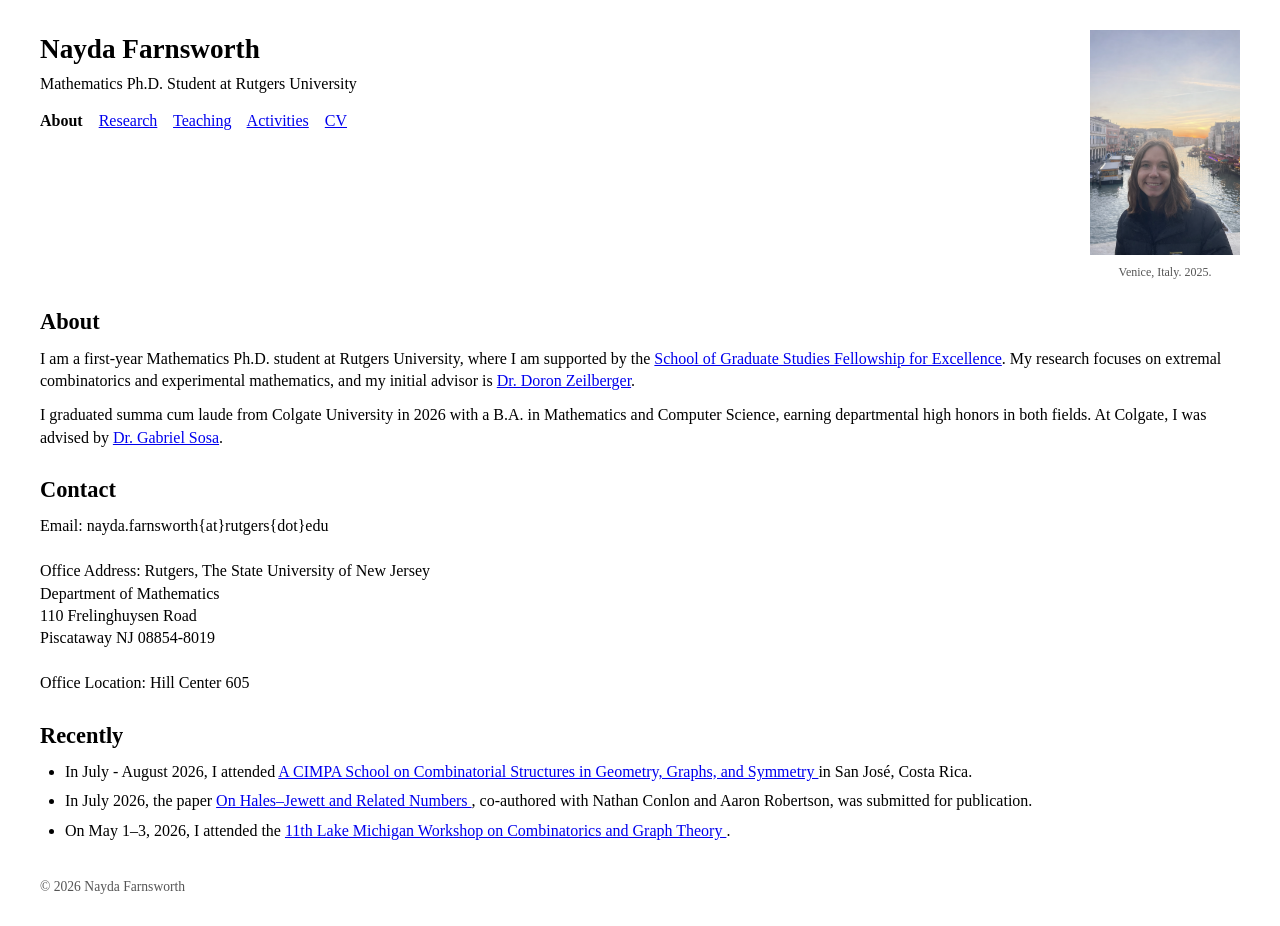
<file: index.html>
<!doctype html>
<html lang="en">
<head>
  <meta charset="utf-8">
  <title>Nayda Farnsworth</title>
  <meta name="viewport" content="width=device-width, initial-scale=1">

  <link rel="stylesheet" href="style.css">
</head>

<body>

<header class="hero">
  <div class="hero-text">
    <h1>Nayda Farnsworth</h1>

    <p class="subtitle">
      Mathematics Ph.D. Student at Rutgers University
    </p>

    <nav>
      <a href="index.html" class="active">About</a>
      <a href="papers.html">Research</a>
      <a href="teaching-service.html">Teaching</a>
      <a href="workshops.html">Activities</a>
      <a href="cv.html">CV</a>
    </nav>
  </div>

  <div class="hero-photo-wrap">
    <img
      class="hero-photo"
      src="website_photo.png"
      alt="Nayda Farnsworth in Venice"
    >
    <div class="photo-caption">
      Venice, Italy. 2025.
    </div>
  </div>
</header>

<main>

  <section>
    <h2>About</h2>

<p>
  I am a first-year Mathematics Ph.D. student at Rutgers University, where I am
  supported by the
  <a href="https://grad.rutgers.edu/professional-development/grad-careercraft/sgs-fellowship-excellence">
    School of Graduate Studies Fellowship for Excellence</a>.
  My research focuses on extremal combinatorics and experimental mathematics,
  and my initial advisor is
  <a href="https://sites.math.rutgers.edu/~zeilberg/">Dr. Doron Zeilberger</a>.
</p>

<p>
  I graduated summa cum laude from Colgate University in 2026 with a B.A. in
  Mathematics and Computer Science, earning departmental high honors in both
  fields. At Colgate, I was advised by
  <a href="https://www.lathisms.org/calendar-2020/gabriel-sosa">Dr. Gabriel Sosa</a>.
</p>
  </section>

  <section>
    <h2>Contact</h2>

Email: nayda.farnsworth{at}rutgers{dot}edu<br>
<br>
Office Address: Rutgers, The State University of New Jersey<br>
Department of Mathematics<br>
110 Frelinghuysen Road<br>
Piscataway NJ 08854-8019<br>
<br>
Office Location: Hill Center 605

  <section>
    <h2>Recently</h2>

    <ul>
      <li>
        In July - August 2026, I attended
        <a href="https://escuela.cimpa.ucr.ac.cr/index.php/es/">
          A CIMPA School on Combinatorial Structures in Geometry, Graphs, and Symmetry
        </a>
        in San José, Costa Rica.
      </li>

      <li>
        In July 2026, the paper
        <a
          href="https://arxiv.org/abs/2607.18111"
          target="_blank"
          rel="noopener noreferrer"
        >
          On Hales–Jewett and Related Numbers
        </a>,
        co-authored with Nathan Conlon and Aaron Robertson, was submitted for publication.
      </li>

      <li>
        On May 1–3, 2026, I attended the
        <a href="https://sites.nd.edu/lmcgt/">
          11th Lake Michigan Workshop on Combinatorics and Graph Theory
        </a>.
      </li>

   
  </section>

</main>

<footer>
  © 2026 Nayda Farnsworth
</footer>

</body>
</html>
</file>
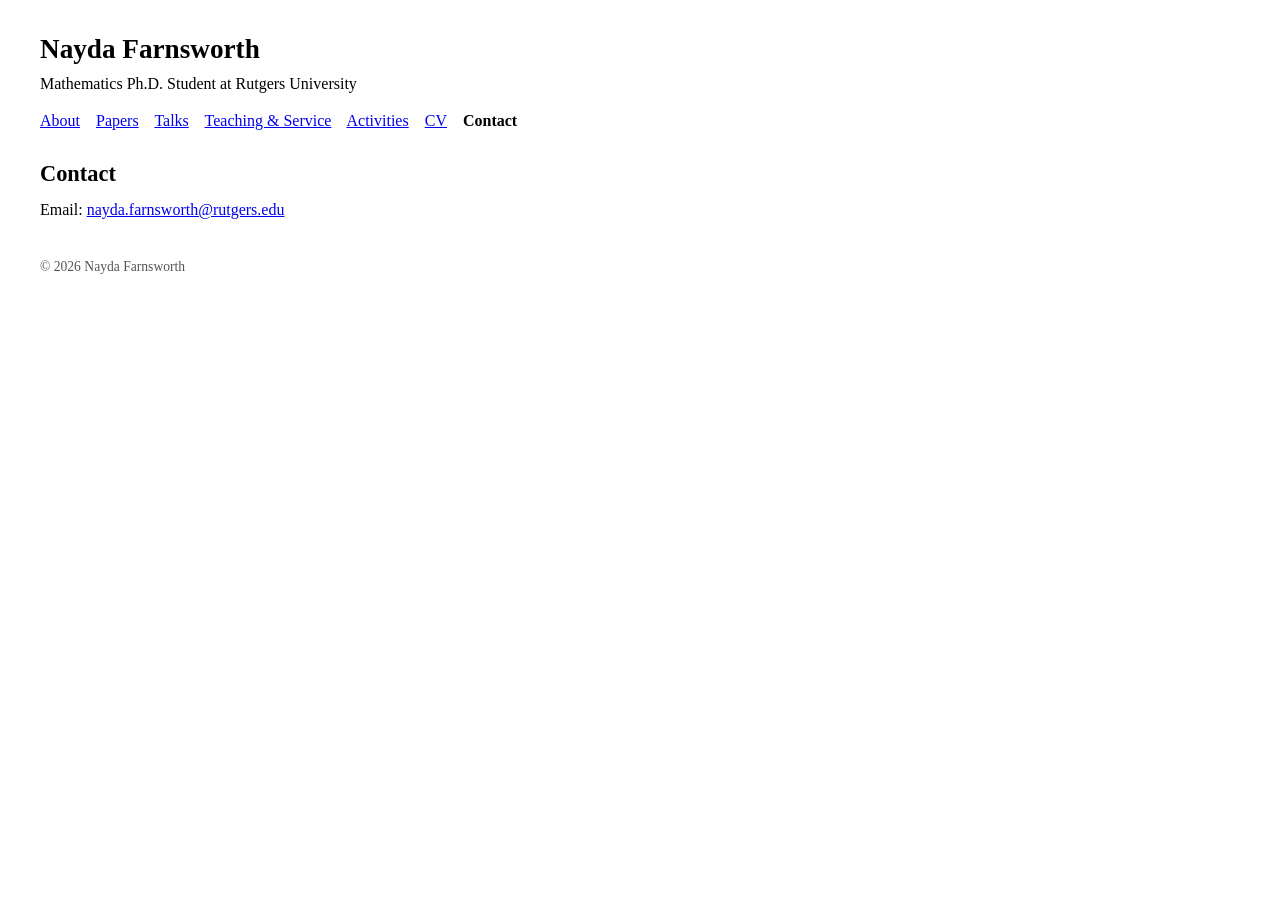
<file: contact.html>
<!doctype html>
<html lang="en">
<head>
  <meta charset="utf-8">
  <title>Contact | Nayda Farnsworth</title>
  <meta name="viewport" content="width=device-width, initial-scale=1">

  <link rel="stylesheet" href="style.css">
</head>

<body>

<header class="hero">
  <div class="hero-text">
    <h1>Nayda Farnsworth</h1>
    <p class="subtitle">
    Mathematics Ph.D. Student at Rutgers University
    </p>

    <nav>
      <a href="index.html">About</a>
      <a href="papers.html">Papers</a>
      <a href="talks.html">Talks</a>
      <a href="teaching-service.html">Teaching &amp; Service</a>
      <a href="workshops.html">Activities</a>
      <a href="cv.html">CV</a>
      <a href="contact.html" class="active">Contact</a>
    </nav>

</header>

<main>

  <section>
    <h2>Contact</h2>

    <p>
      Email:
      <a href="mailto:nayda.farnsworth@rutgers.edu">nayda.farnsworth@rutgers.edu</a>
    </p>
    
  </section>

</main>

<footer>
  © 2026 Nayda Farnsworth
</footer>

</body>
</html>
</file>
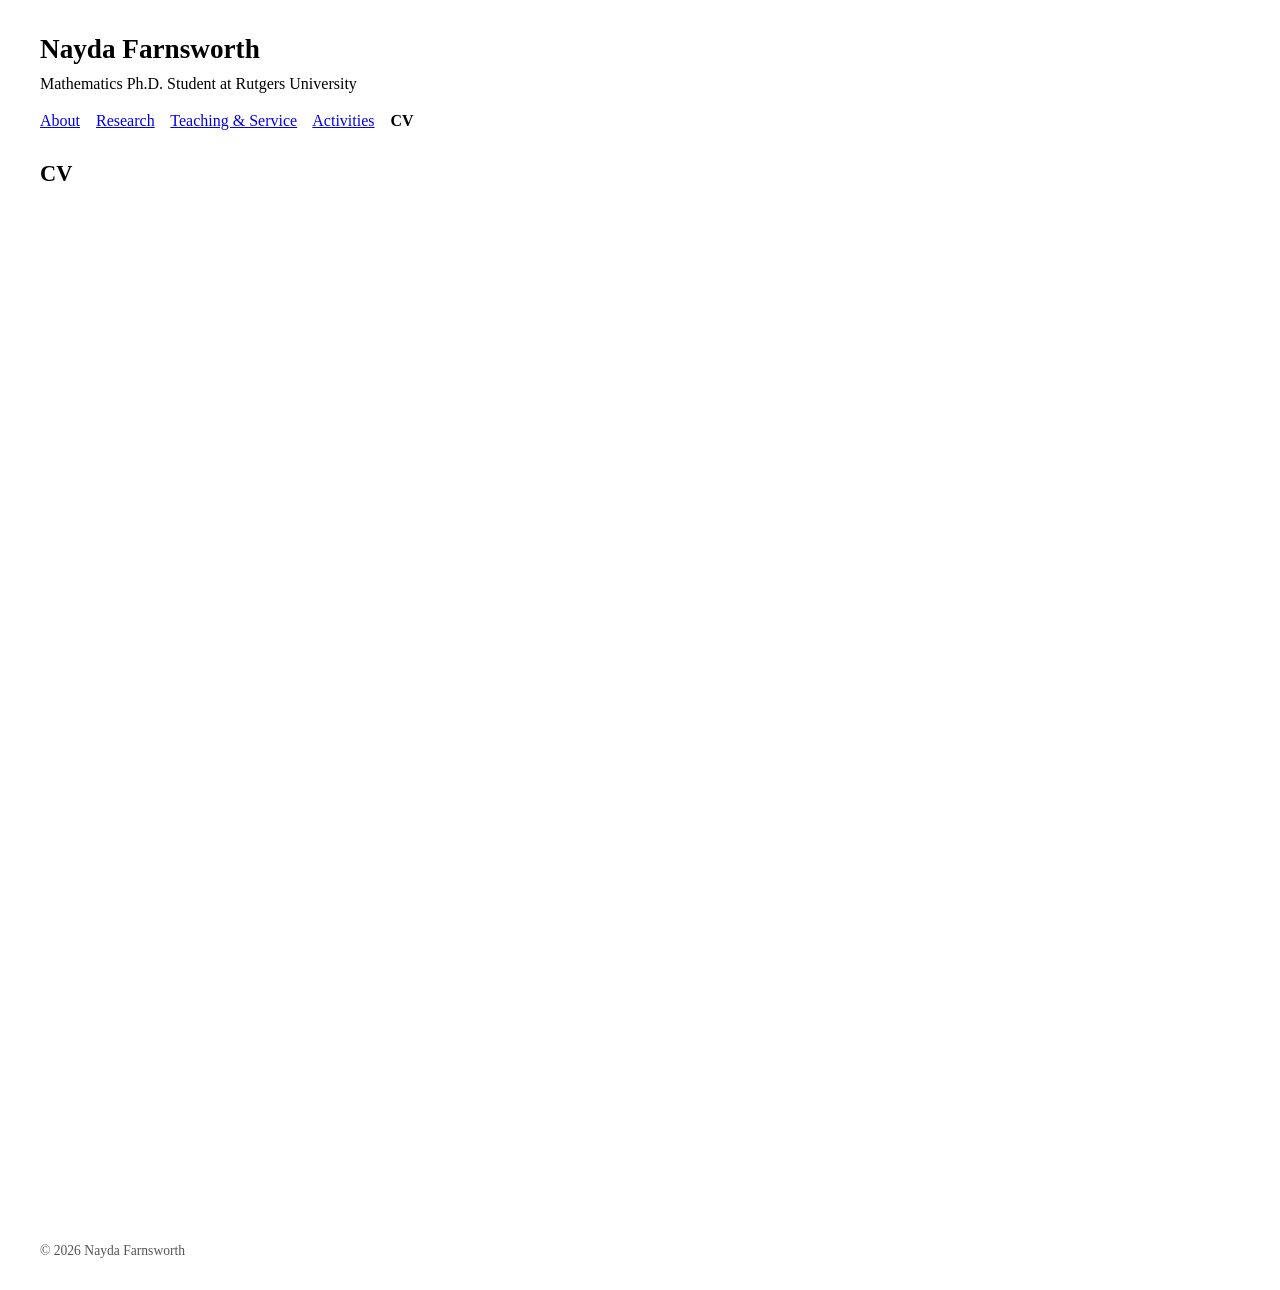
<file: cv.html>
<!doctype html>
<html lang="en">
<head>
  <meta charset="utf-8">
  <title>CV | Nayda Farnsworth</title>
  <meta name="viewport" content="width=device-width, initial-scale=1">

  <link rel="stylesheet" href="style.css">
</head>

<body>

<header class="hero">
  <div class="hero-text">
    <h1>Nayda Farnsworth</h1>
    <p class="subtitle">
       Mathematics Ph.D. Student at Rutgers University
    </p>

    <nav>
      <a href="index.html">About</a>
      <a href="papers.html">Research</a>
      <a href="teaching-service.html">Teaching &amp; Service</a>
      <a href="workshops.html">Activities</a>
      <a href="cv.html" class="active">CV</a>
    </nav>
</header>

<main>

  <section>
    <h2>CV</h2>

    <iframe
      src="Farnsworth CV.pdf"
      width="100%"
      height="1000"
      style="border: none;"
      title="Nayda Farnsworth CV">
    </iframe>
  </section>

</main>

<footer>
  © 2026 Nayda Farnsworth
</footer>

</body>
</html>
</file>
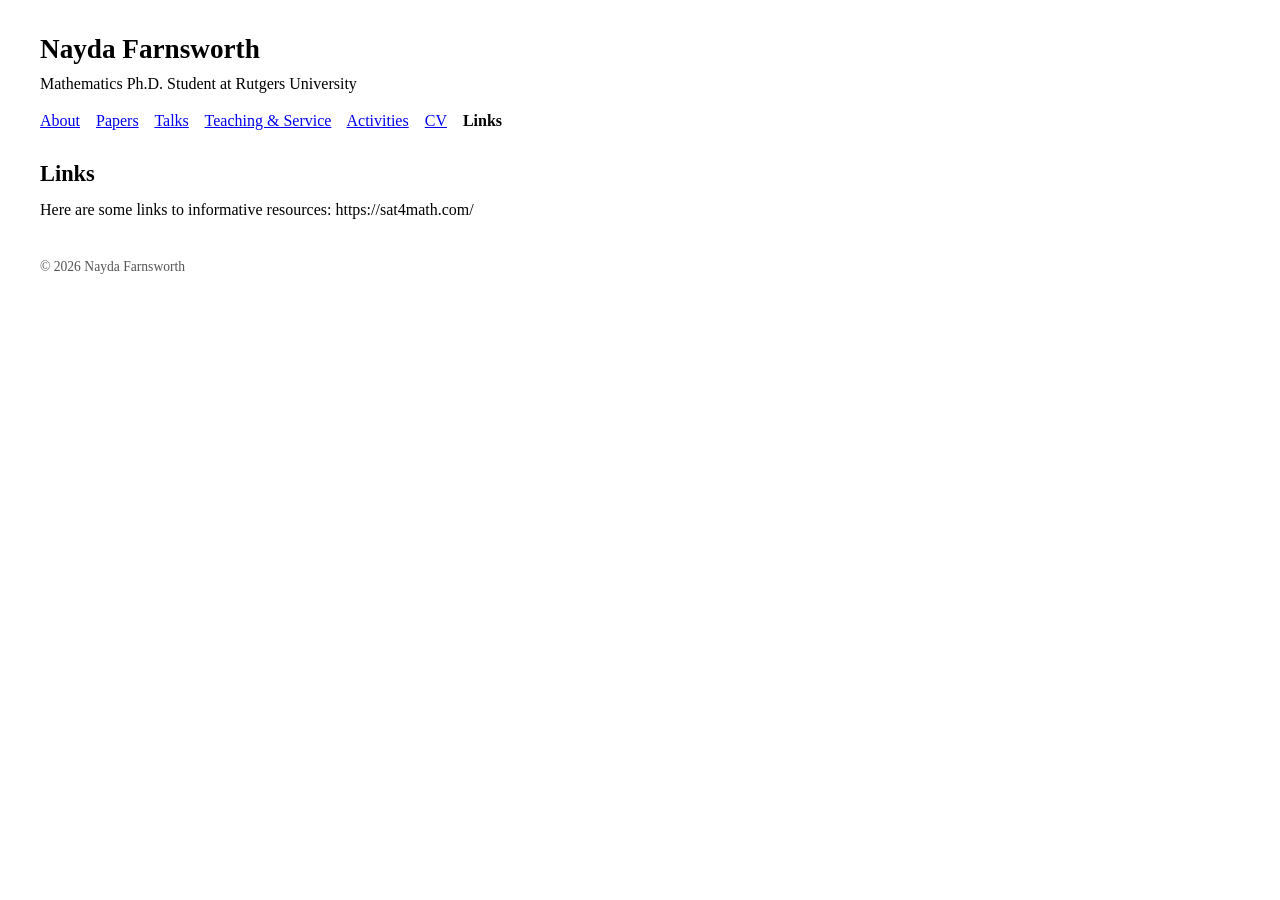
<file: links.html>
<!doctype html>
<html lang="en">
<head>
  <meta charset="utf-8">
  <title>Contact | Nayda Farnsworth</title>
  <meta name="viewport" content="width=device-width, initial-scale=1">

  <link rel="stylesheet" href="style.css">
</head>

<body>

<header class="hero">
  <div class="hero-text">
    <h1>Nayda Farnsworth</h1>
    <p class="subtitle">
    Mathematics Ph.D. Student at Rutgers University
    </p>

    <nav>
      <a href="index.html">About</a>
      <a href="papers.html">Papers</a>
      <a href="talks.html">Talks</a>
      <a href="teaching-service.html">Teaching &amp; Service</a>
      <a href="workshops.html">Activities</a>
      <a href="cv.html">CV</a>
      <a href="links.html" class="active">Links</a>
    </nav>

</header>

<main>

  <section>
    <h2>Links</h2>

    <p>
     Here are some links to informative resources: 


     https://sat4math.com/
    
    </p>
    
  </section>

</main>

<footer>
  © 2026 Nayda Farnsworth
</footer>

</body>
</html>
</file>
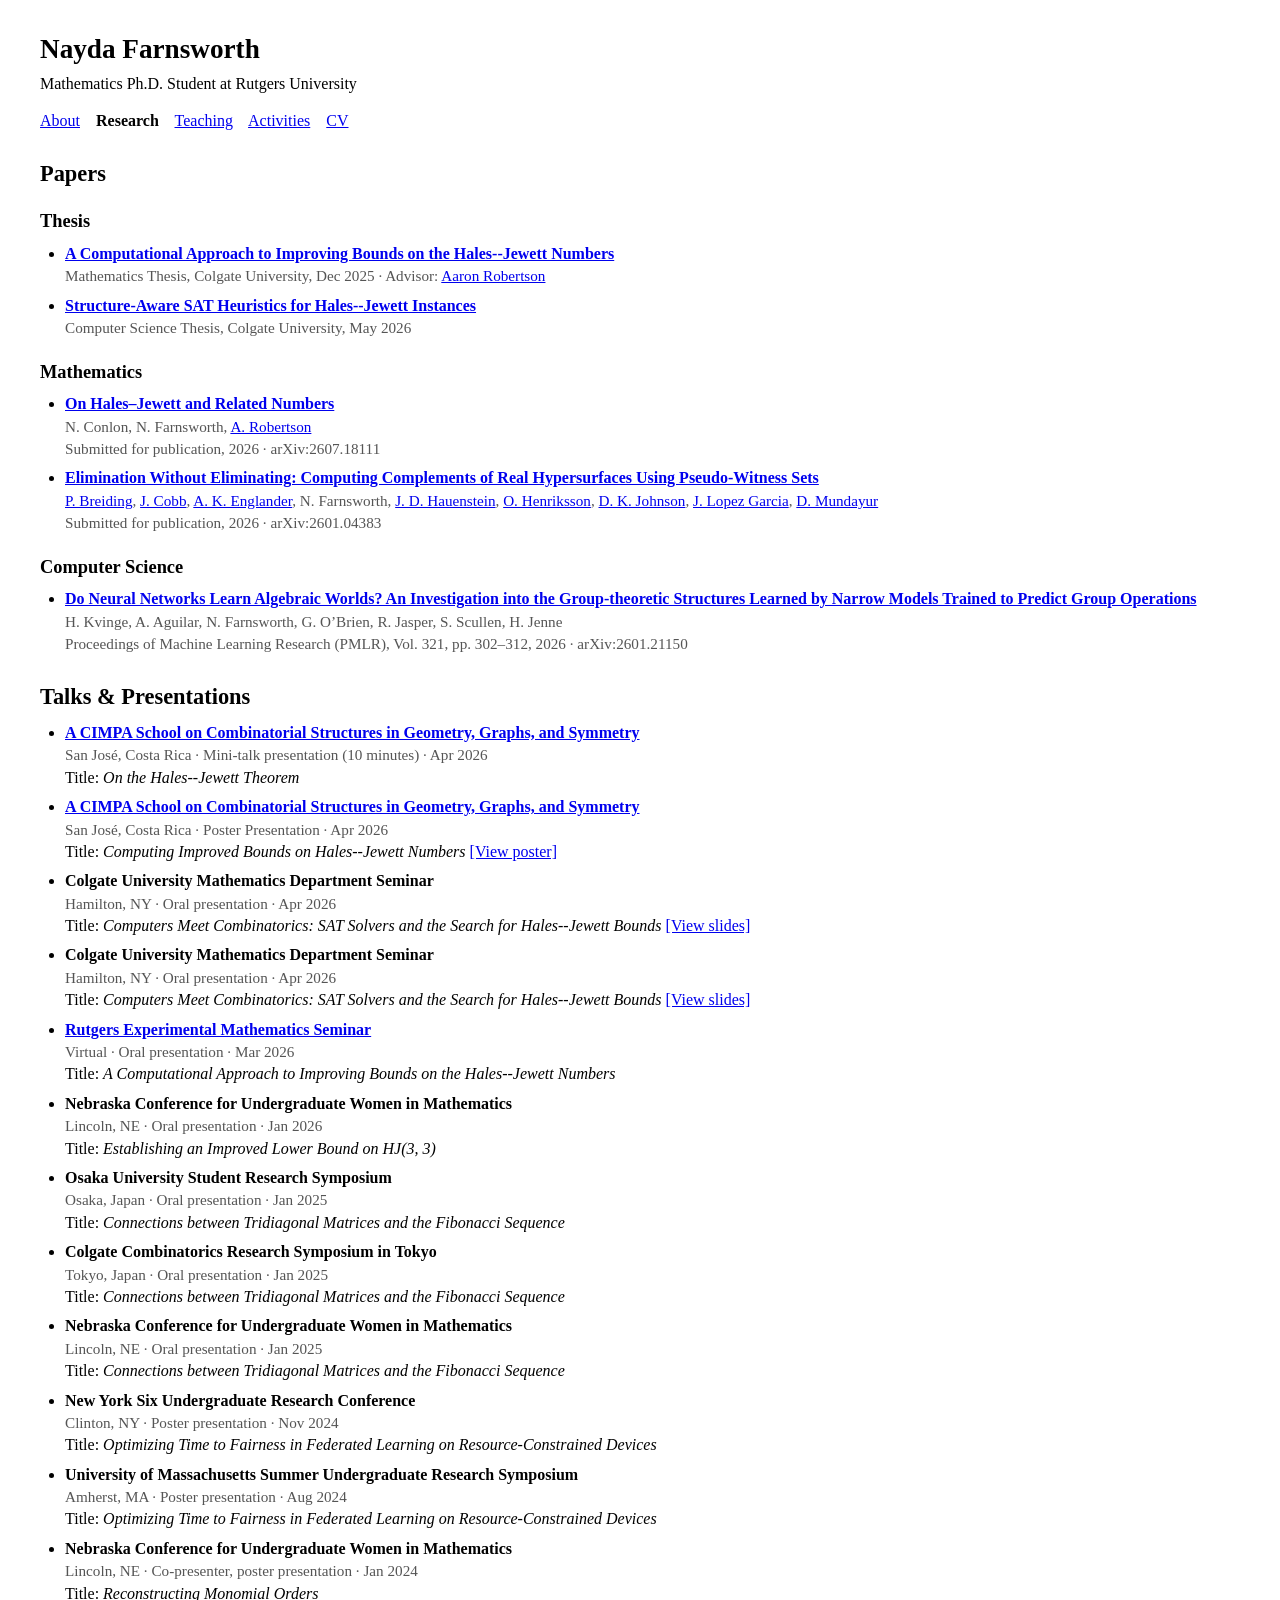
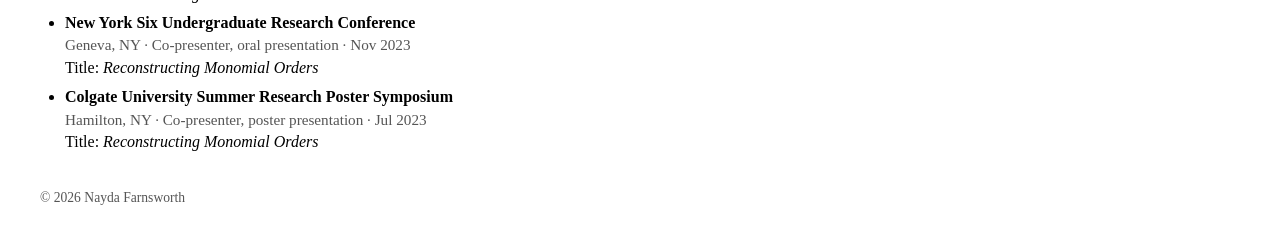
<file: papers.html>
<!doctype html>
<html lang="en">
<head>
  <meta charset="utf-8">
  <title>Research | Nayda Farnsworth</title>
  <meta name="viewport" content="width=device-width, initial-scale=1">
 
  <link rel="stylesheet" href="style.css"> 
</head>

<body>

<header class="hero">
  <div class="hero-text">
    <h1>Nayda Farnsworth</h1>
    <p class="subtitle">
    Mathematics Ph.D. Student at Rutgers University
    </p>

    <nav>
      <a href="index.html">About</a>
      <a href="papers.html" class="active">Research</a>
      <a href="teaching-service.html">Teaching</a>
      <a href="workshops.html">Activities</a>
      <a href="cv.html">CV</a>
    </nav>

</header>

<main>

  <section>
    <h2>Papers</h2>

    <h3>Thesis</h3>
    <ul>
      <li>
   
<span class="item-title">
  <a href="Farnsworth%20Math%20Thesis.pdf">
    A Computational Approach to Improving Bounds on the Hales--Jewett Numbers
  </a>
</span><br>
<span class="meta">
  Mathematics Thesis, Colgate University, Dec 2025 ·
  Advisor: <a href="https://math.colgate.edu/~aaron/#home" target="_blank" rel="noopener">Aaron Robertson</a>
</span>
</li>


       <li>
        <span class="item-title">
          <a href="Farnsworth%20Computer%20Science%20Thesis.pdf"> 
            Structure-Aware SAT Heuristics for Hales--Jewett Instances
          </a>
        </span><br>
        <span class="meta">Computer Science Thesis, Colgate University, May 2026</span>
      </li>
    </ul>

    <h3>Mathematics</h3>
<ul>
<li>
  <span class="item-title">
    <a href="https://arxiv.org/abs/2607.18111" target="_blank" rel="noopener noreferrer">
      On Hales–Jewett and Related Numbers
    </a>
  </span>
  <br>
  <span class="meta">
    N. Conlon, N. Farnsworth,
    <a href="https://math.colgate.edu/~aaron/#home" target="_blank" rel="noopener noreferrer">A. Robertson</a>
  </span>
  <br>
  <span class="meta">
    Submitted for publication, 2026 · arXiv:2607.18111
  </span>
</li>


<li>
  <span class="item-title">
    <a href="https://arxiv.org/abs/2601.04383" target="_blank" rel="noopener noreferrer">
      Elimination Without Eliminating: Computing Complements of Real Hypersurfaces Using Pseudo-Witness Sets
    </a>
  </span>
  <br>
  <span class="meta">
    <a href="https://pbrdng.github.io/" target="_blank" rel="noopener noreferrer">P. Breiding</a>,
    <a href="https://johndcobb.github.io/" target="_blank" rel="noopener noreferrer">J. Cobb</a>,
    <a href="https://sites.google.com/view/avivaenglander/home" target="_blank" rel="noopener noreferrer">A. K. Englander</a>,
    N. Farnsworth,
    <a href="https://academicweb.nd.edu/~jhauenst/" target="_blank" rel="noopener noreferrer">J. D. Hauenstein</a>,
    <a href="https://oskarhenriksson.io/" target="_blank" rel="noopener noreferrer">O. Henriksson</a>,
    <a href="https://sites.google.com/view/davidkjohnson/home" target="_blank" rel="noopener noreferrer">D. K. Johnson</a>,
    <a href="https://jordylopez27.github.io/" target="_blank" rel="noopener noreferrer">J. Lopez Garcia</a>,
    <a href="https://sites.google.com/view/deepakmundayur" target="_blank" rel="noopener noreferrer">D. Mundayur</a>
  </span>
  <br>
  <span class="meta">
    Submitted for publication, 2026 · arXiv:2601.04383
  </span>
</li>

</ul>

    <h3>Computer Science</h3>

    <ul>
  <li>
    <span class="item-title">
      <a href="https://arxiv.org/pdf/2601.21150" target="_blank" rel="noopener">
        Do Neural Networks Learn Algebraic Worlds? An Investigation into the Group-theoretic Structures Learned by Narrow Models Trained to Predict Group Operations
      </a>
    </span><br>
    <span class="meta">
      H. Kvinge, A. Aguilar, N. Farnsworth, G. O’Brien,
      R. Jasper, S. Scullen, H. Jenne
    </span><br>
    <span class="meta">
      Proceedings of Machine Learning Research (PMLR),
      Vol. 321, pp. 302–312, 2026 · arXiv:2601.21150
    </span>
  </li>
</ul>

    <section>
    <h2>Talks &amp; Presentations</h2>

    <ul>

    <li>
  <span class="item-title">
    <a href="https://www.cimpa.info/en/ecoles/combinatorial-structures-geometry-graphs-and-symmetry" target="_blank" rel="noopener noreferrer">
      A CIMPA School on Combinatorial Structures in Geometry, Graphs, and Symmetry
    </a>
  </span><br>
  <span class="meta">San José, Costa Rica · Mini-talk presentation (10 minutes) · Apr 2026</span><br>
  Title: <em>On the Hales--Jewett Theorem</em>
</li>

<li>
  <span class="item-title">
    <a href="https://www.cimpa.info/en/ecoles/combinatorial-structures-geometry-graphs-and-symmetry" target="_blank" rel="noopener noreferrer">
      A CIMPA School on Combinatorial Structures in Geometry, Graphs, and Symmetry
    </a>
  </span><br>
  <span class="meta">San José, Costa Rica · Poster Presentation · Apr 2026</span><br>
  Title: <em>Computing Improved Bounds on Hales--Jewett Numbers</em>
  <a href="cimpaposter.pdf" target="_blank" rel="noopener">[View poster]</a>
</li>

       <li>
        <span class="item-title">Colgate University Mathematics Department Seminar</span><br>
        <span class="meta">Hamilton, NY · Oral presentation · Apr 2026</span><br>
        Title: <em>Computers Meet Combinatorics: SAT Solvers and the Search for Hales--Jewett Bounds</em>
        <a href="Farnsworth%20Math%20Seminar%20Talk.pdf" target="_blank" rel="noopener">[View slides]</a>
      </li> 
      
      <li>
        <span class="item-title">Colgate University Mathematics Department Seminar</span><br>
        <span class="meta">Hamilton, NY · Oral presentation · Apr 2026</span><br>
        Title: <em>Computers Meet Combinatorics: SAT Solvers and the Search for Hales--Jewett Bounds</em>
        <a href="Farnsworth%20Math%20Seminar%20Talk.pdf" target="_blank" rel="noopener">[View slides]</a>
      </li>

      <li>
        <span class="item-title">
          <a href="https://sites.math.rutgers.edu/~zeilberg/expmath/" target="_blank" rel="noopener">
            Rutgers Experimental Mathematics Seminar
          </a>
        </span><br>
        <span class="meta">Virtual · Oral presentation · Mar 2026</span><br>
        Title: <em>A Computational Approach to Improving Bounds on the Hales--Jewett Numbers</em>
      </li>

      <li>
        <span class="item-title">Nebraska Conference for Undergraduate Women in Mathematics</span><br>
        <span class="meta">Lincoln, NE · Oral presentation · Jan 2026</span><br>
        Title: <em>Establishing an Improved Lower Bound on HJ(3, 3)</em>
      </li>

      <li>
        <span class="item-title">Osaka University Student Research Symposium</span><br>
        <span class="meta">Osaka, Japan · Oral presentation · Jan 2025</span><br>
        Title: <em>Connections between Tridiagonal Matrices and the Fibonacci Sequence</em>
      </li>

      <li>
        <span class="item-title">Colgate Combinatorics Research Symposium in Tokyo</span><br>
        <span class="meta">Tokyo, Japan · Oral presentation · Jan 2025</span><br>
        Title: <em>Connections between Tridiagonal Matrices and the Fibonacci Sequence</em>
      </li>

      <li>
        <span class="item-title">Nebraska Conference for Undergraduate Women in Mathematics</span><br>
        <span class="meta">Lincoln, NE · Oral presentation · Jan 2025</span><br>
        Title: <em>Connections between Tridiagonal Matrices and the Fibonacci Sequence</em>
      </li>

      <li>
        <span class="item-title">New York Six Undergraduate Research Conference</span><br>
        <span class="meta">Clinton, NY · Poster presentation · Nov 2024</span><br>
        Title: <em>Optimizing Time to Fairness in Federated Learning on Resource-Constrained Devices</em>
      </li>

      <li>
        <span class="item-title">University of Massachusetts Summer Undergraduate Research Symposium</span><br>
        <span class="meta">Amherst, MA · Poster presentation · Aug 2024</span><br>
        Title: <em>Optimizing Time to Fairness in Federated Learning on Resource-Constrained Devices</em>
      </li>

      <li>
        <span class="item-title">Nebraska Conference for Undergraduate Women in Mathematics</span><br>
        <span class="meta">Lincoln, NE · Co-presenter, poster presentation · Jan 2024</span><br>
        Title: <em>Reconstructing Monomial Orders</em>
      </li>

      <li>
        <span class="item-title">New York Six Undergraduate Research Conference</span><br>
        <span class="meta">Geneva, NY · Co-presenter, oral presentation · Nov 2023</span><br>
        Title: <em>Reconstructing Monomial Orders</em>
      </li>

      <li>
        <span class="item-title">Colgate University Summer Research Poster Symposium</span><br>
        <span class="meta">Hamilton, NY · Co-presenter, poster presentation · Jul 2023</span><br>
        Title: <em>Reconstructing Monomial Orders</em>
      </li>
    </ul>
  </section>



</main>

<footer>
  © 2026 Nayda Farnsworth
</footer>

</body>
</html>
</file>
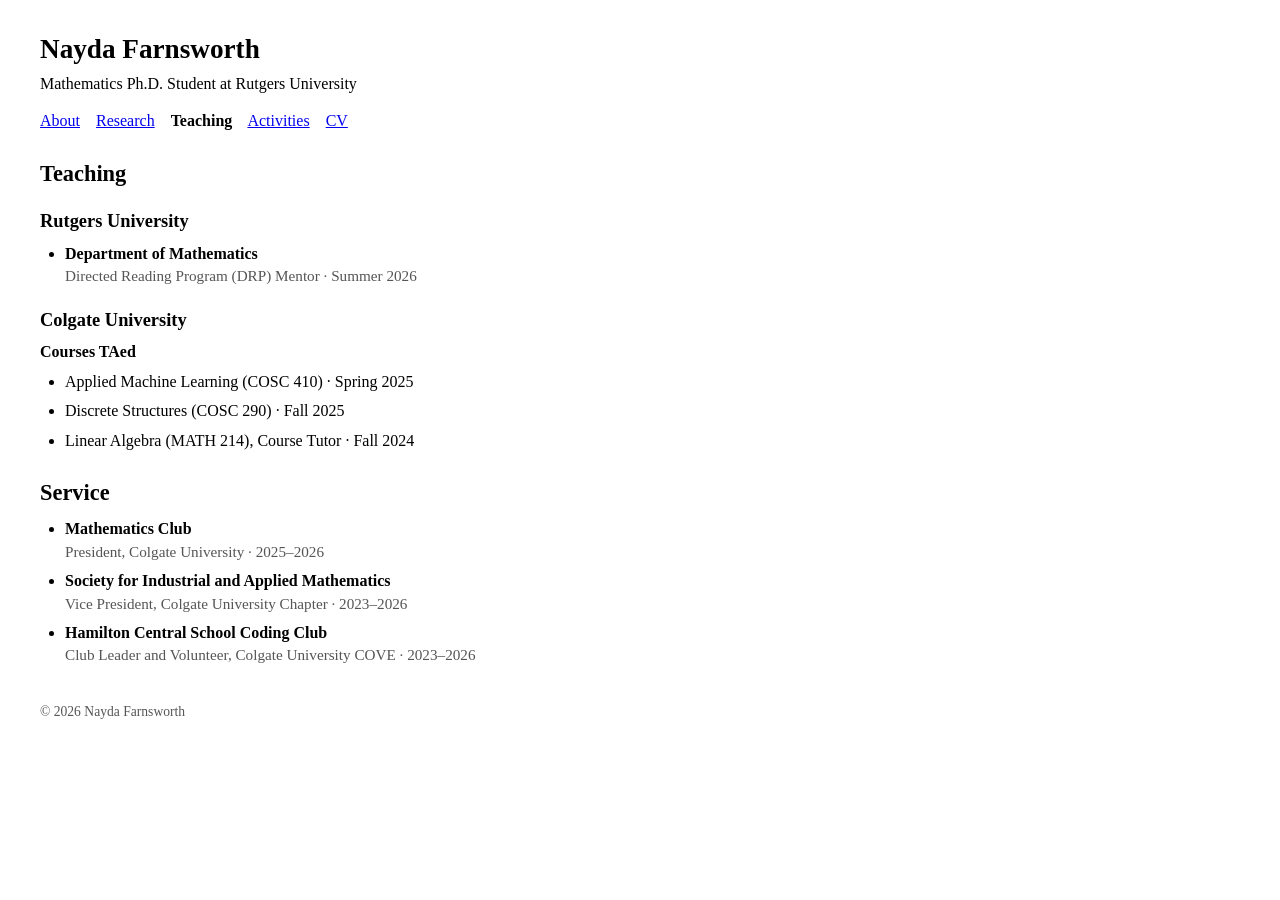
<file: teaching-service.html>
<!doctype html>
<html lang="en">
<head>
  <meta charset="utf-8">
  <title>Teaching &amp; Service | Nayda Farnsworth</title>
  <meta name="viewport" content="width=device-width, initial-scale=1">

  <link rel="stylesheet" href="style.css">
</head>

<body>

<header class="hero">
  <div class="hero-text">
    <h1>Nayda Farnsworth</h1>
    <p class="subtitle">
    Mathematics Ph.D. Student at Rutgers University
    </p>

      <nav>
      <a href="index.html">About</a>
      <a href="papers.html">Research</a>
      <a href="teaching-service.html" class="active">Teaching</a>
      <a href="workshops.html">Activities</a>
      <a href="cv.html">CV</a>
    </nav>

</header>

<main>

<section>
<h2>Teaching</h2>

<h3>Rutgers University</h3>

<ul>
  <li>
    <span class="item-title">Department of Mathematics</span><br>
    <span class="meta">Directed Reading Program (DRP) Mentor · Summer 2026</span>
  </li>
</ul>

<section>
  <h3>Colgate University</h3>

  <div class="item">
    <span class="item-title">Courses TAed</span>
    <ul>
      <li>Applied Machine Learning (COSC 410) · Spring 2025</li>
      <li>Discrete Structures (COSC 290) · Fall 2025</li>
      <li>Linear Algebra (MATH 214), Course Tutor · Fall 2024</li>
    </ul>
  </div>
</section>
    <h2>Service</h2>

    <ul>
      <li>
        <span class="item-title">Mathematics Club</span><br>
        <span class="meta">President, Colgate University · 2025–2026</span>
      </li>

      <li>
        <span class="item-title">Society for Industrial and Applied Mathematics</span><br>
        <span class="meta">Vice President, Colgate University Chapter · 2023–2026</span>
      </li>

      <li>
        <span class="item-title">Hamilton Central School Coding Club</span><br>
        <span class="meta">Club Leader and Volunteer, Colgate University COVE · 2023–2026</span>
      </li>
    </ul>
  </section>

</main>

<footer>
  © 2026 Nayda Farnsworth
</footer>

</body>
</html>
</file>
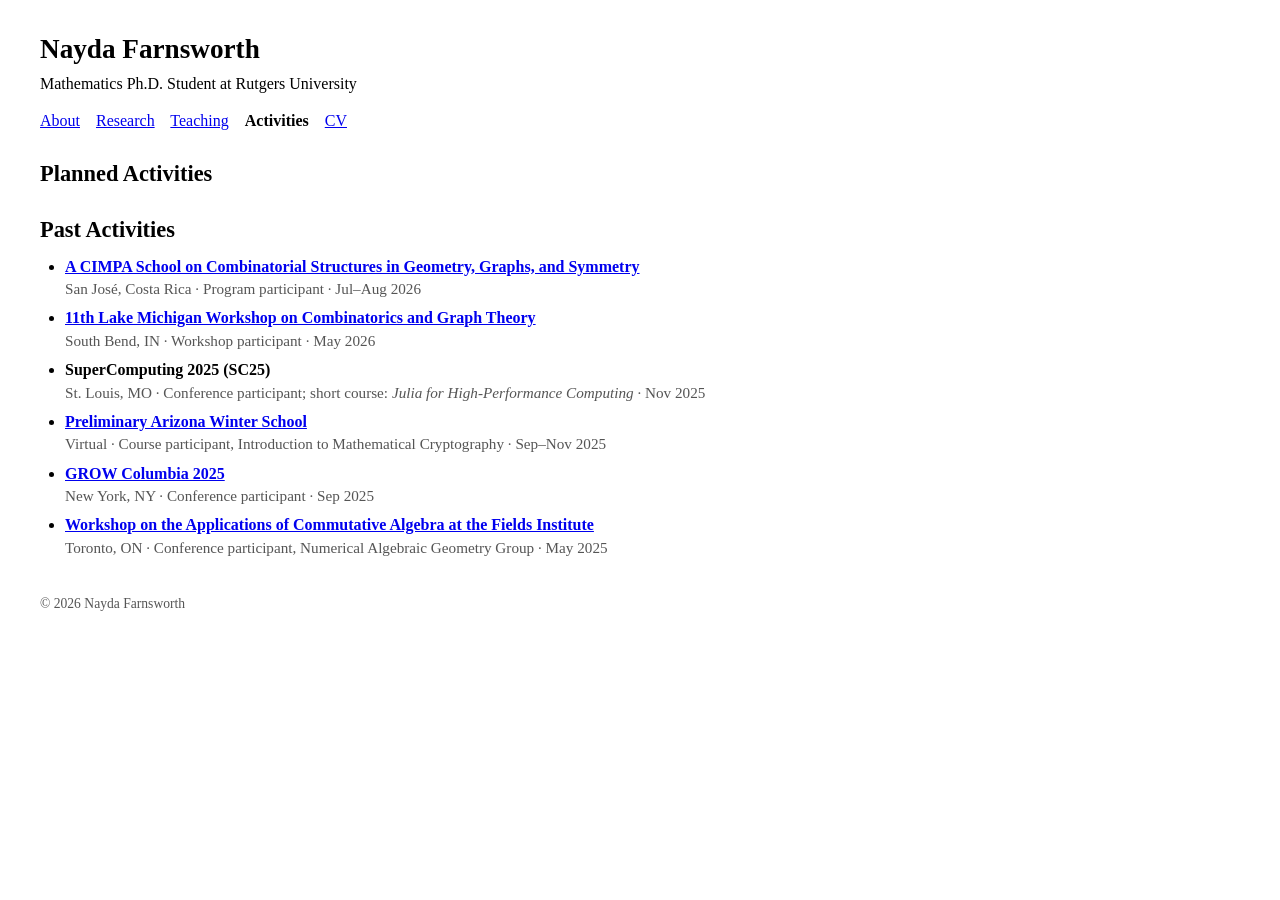
<file: workshops.html>
<!doctype html>
<html lang="en">
<head>
  <meta charset="utf-8">
  <title>Activities | Nayda Farnsworth</title>
  <meta name="viewport" content="width=device-width, initial-scale=1">

  <link rel="stylesheet" href="style.css">
</head>

<body>

<header class="hero">
  <div class="hero-text">
    <h1>Nayda Farnsworth</h1>
    <p class="subtitle">
    Mathematics Ph.D. Student at Rutgers University
    </p>

    <nav>
      <a href="index.html" >About</a>
      <a href="papers.html">Research</a>
      <a href="teaching-service.html">Teaching</a>
      <a href="workshops.html" class="active">Activities</a>
      <a href="cv.html">CV</a>
    </nav>
</header>

<main>

  <section>
    <h2>Planned Activities</h2>
      <ul>
    </ul>
    

  <section>
    <h2>Past Activities</h2>

    <ul>
      <li>
        <span class="item-title">
          <a href="https://escuela.cimpa.ucr.ac.cr/index.php/es/" target="_blank" rel="noopener">
            A CIMPA School on Combinatorial Structures in Geometry, Graphs, and Symmetry
          </a>
        </span><br>
        <span class="meta">San José, Costa Rica · Program participant · Jul–Aug 2026</span>
      </li>

      <li>
        <span class="item-title">
          <a href="https://sites.nd.edu/lmcgt/" target="_blank" rel="noopener">
            11th Lake Michigan Workshop on Combinatorics and Graph Theory
          </a>
        </span><br>
        <span class="meta">South Bend, IN · Workshop participant · May 2026</span>
      </li>

      <li>
        <span class="item-title">SuperComputing 2025 (SC25)</span><br>
        <span class="meta">St. Louis, MO · Conference participant; short course: <em>Julia for High-Performance Computing</em> · Nov 2025</span>
      </li>

      <li>
        <span class="item-title">
          <a href="https://swc-math.github.io/aws/2026/2026PAWS.html" target="_blank" rel="noopener">
            Preliminary Arizona Winter School
          </a>
        </span><br>
        <span class="meta">Virtual · Course participant, Introduction to Mathematical Cryptography · Sep–Nov 2025</span>
      </li>

      <li>
        <span class="item-title">
          <a href="https://grow2025.math.columbia.edu/" target="_blank" rel="noopener">
            GROW Columbia 2025
          </a>
        </span><br>
        <span class="meta">New York, NY · Conference participant · Sep 2025</span>
      </li>

      <li>
        <span class="item-title">
          <a href="http://www.fields.utoronto.ca/activities/24-25/commutative-algebra-applications" target="_blank" rel="noopener">
            Workshop on the Applications of Commutative Algebra at the Fields Institute
          </a>
        </span><br>
        <span class="meta">Toronto, ON · Conference participant, Numerical Algebraic Geometry Group · May 2025</span>
      </li>
    </ul>
  </section>

</main>

<footer>
  © 2026 Nayda Farnsworth
</footer>

</body>
</html>
</file>
<file: style.css>
:root {
  --text: #000;
  --muted: #555;
  --link: #0000ee;
}

body {
  font-family: "Times New Roman", Times, serif;
  margin: 30px 40px;
  padding: 0;
  line-height: 1.4;
  color: var(--text);
  background: white;
}

h1 {
  font-size: 1.7em;
  margin: 0 0 5px;
}

h2 {
  font-size: 1.4em;
  margin-top: 25px;
  margin-bottom: 10px;
}

h3 {
  font-size: 1.15em;
  margin-top: 20px;
  margin-bottom: 7px;
}

.subtitle {
  margin-top: 0;
  margin-bottom: 12px;
  color: var(--text);
  font-style: normal;
}

.hero {
  display: flex;
  align-items: flex-start;
  justify-content: space-between;
  gap: 25px;
  margin-bottom: 20px;
}

.hero-text {
  flex: 1;
}

.hero-photo-wrap {
  flex-shrink: 0;
  text-align: center;
}

.hero-photo {
  width: 150px;
  height: auto;
}

.photo-caption {
  font-size: 0.75em;
  color: var(--muted);
  margin-top: 3px;
}

nav {
  margin-top: 15px;
  padding: 0;
  border: none;
  background: none;
}

nav a {
  display: inline;
  margin-right: 12px;
  padding: 0;
  border: none;
  background: none;
  color: var(--link);
  text-decoration: underline;
  white-space: nowrap;
}

nav a:hover {
  background: none;
  text-decoration: none;
}

nav a.active {
  background: none;
  color: var(--text);
  font-weight: bold;
  text-decoration: none;
}

section {
  margin-bottom: 25px;
  padding: 0;
  border: none;
}

p {
  margin-top: 0;
  margin-bottom: 12px;
}

ul {
  padding-left: 25px;
  margin-top: 8px;
}

li {
  margin-bottom: 7px;
}

.item-title {
  font-weight: bold;
}

.meta {
  color: var(--muted);
  font-size: 0.95em;
}

a {
  color: var(--link);
  text-decoration: underline;
}

footer {
  margin-top: 35px;
  font-size: 0.85em;
  color: var(--muted);
  text-align: left;
}

@media (max-width: 700px) {
  body {
    margin: 20px;
  }

  .hero {
    flex-direction: column;
  }

  .hero-photo {
    width: 130px;
  }

  nav a {
    display: inline-block;
    margin-bottom: 4px;
  }
}
</file>
